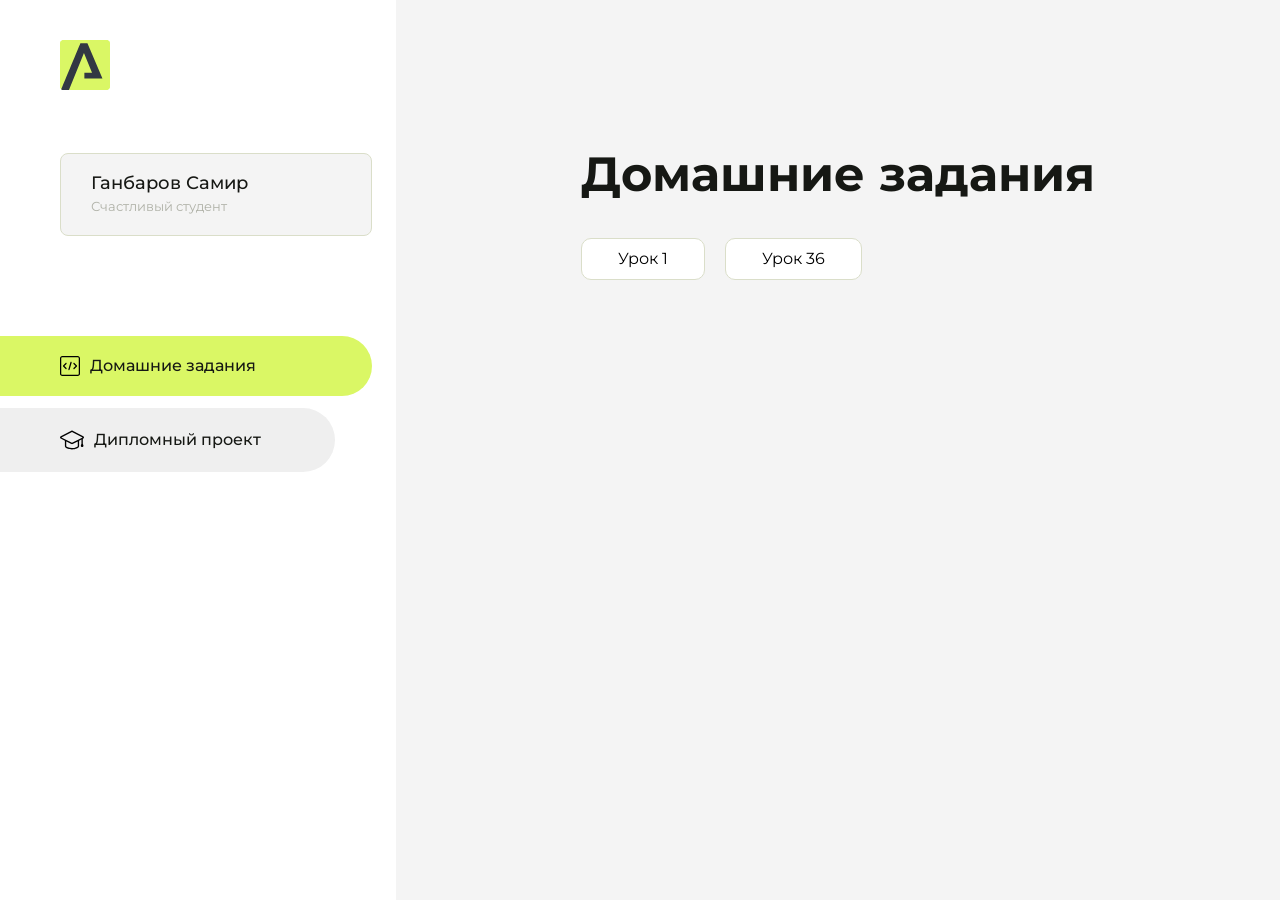
<file: index.html>
<!DOCTYPE html>
<html lang="en">
<head>
    <meta charset="UTF-8">
    <meta name="viewport" content="width=device-width, initial-scale=1.0">
    <title>Домашняя работа</title>
    <link rel="shortcut icon" href="src/logo.ico" type="image/x-icon">
    <link rel="preconnect" href="https://fonts.googleapis.com">
    <link rel="preconnect" href="https://fonts.gstatic.com" crossorigin>
    <link href="https://fonts.googleapis.com/css2?family=Montserrat:wght@400;500;700&family=Rubik:wght@500&display=swap"
          rel="stylesheet">
    <link rel="stylesheet" href="src/style.css">
</head>
<body id="body">
<div class="overlay" id="overlay"></div>
<div class="layout">
    <div class="burger" id="burger">
        <svg viewBox="0 0 24 24" fill="none" xmlns="http://www.w3.org/2000/svg">
            <g id="SVGRepo_bgCarrier" stroke-width="0"></g>
            <g id="SVGRepo_tracerCarrier" stroke-linecap="round" stroke-linejoin="round"></g>
            <g id="SVGRepo_iconCarrier">
                <path d="M4 18L20 18" stroke="#DAF765" stroke-width="2" stroke-linecap="round"></path>
                <path d="M4 12L20 12" stroke="#DAF765" stroke-width="2" stroke-linecap="round"></path>
                <path d="M4 6L20 6" stroke="#DAF765" stroke-width="2" stroke-linecap="round"></path>
            </g>
        </svg>
    </div>
    <aside class="sidebar" id="sidebar">
        <div class="sidebar__inner">
            <div class="logo">
                <svg width="50" height="50" viewBox="0 0 50 50" fill="none" xmlns="http://www.w3.org/2000/svg">
                    <g clip-path="url(#clip0_513_74730)">
                        <path d="M46.17 -0.257004H3.83C1.57281 -0.257004 -0.257 1.57281 -0.257 3.83V46.17C-0.257 48.4272 1.57281 50.257 3.83 50.257H46.17C48.4272 50.257 50.257 48.4272 50.257 46.17V3.83C50.257 1.57281 48.4272 -0.257004 46.17 -0.257004Z"
                              fill="#DAF765"/>
                        <path d="M24.375 38.4H42.461L27.441 3.1585H20.4355C20.4355 3.1585 6.7895 35.881 1.1945 49.294C2.015 50.0275 3.0945 50.257 3.6945 50.257H8.8445L23.954 13.07L32.0465 32.8285H24.375V38.4Z"
                              fill="#323843"/>
                    </g>
                    <defs>
                        <clipPath id="clip0_513_74730">
                            <rect width="50" height="50" fill="white"/>
                        </clipPath>
                    </defs>
                </svg>
            </div>
            <div class="sidebar__user">
                <div class="sidebar__name">Ганбаров Самир</div>
                <div class="sidebar__text">Счастливый студент</div>
            </div>
            <div class="sidebar__tabs">
                <div class="sidebar__item">
                    <button class="sidebar__button active" id="tasks">
                        <svg xmlns="http://www.w3.org/2000/svg" width="20" height="20" viewBox="0 0 20 20" fill="none">
                            <g clip-path="url(#clip0_704_74543)">
                                <path d="M17.7083 20H2.29167C1.0275 20 0 18.9725 0 17.7083V2.29167C0 1.0275 1.0275 0 2.29167 0H17.7083C18.9725 0 20 1.0275 20 2.29167V17.7083C20 18.9725 18.9725 20 17.7083 20ZM2.29167 1.25C1.7175 1.25 1.25 1.7175 1.25 2.29167V17.7083C1.25 18.2825 1.7175 18.75 2.29167 18.75H17.7083C18.2825 18.75 18.75 18.2825 18.75 17.7083V2.29167C18.75 1.7175 18.2825 1.25 17.7083 1.25H2.29167Z"
                                      fill="black"/>
                                <path d="M6.04167 13.125C5.88167 13.125 5.72167 13.0642 5.6 12.9417L3.1 10.4417C2.85583 10.1975 2.85583 9.80167 3.1 9.5575L5.6 7.0575C5.84417 6.81333 6.24 6.81333 6.48417 7.0575C6.72833 7.30167 6.72833 7.6975 6.48417 7.94167L4.42583 10L6.48417 12.0583C6.72833 12.3025 6.72833 12.6983 6.48417 12.9425C6.36167 13.0642 6.20167 13.125 6.04167 13.125Z"
                                      fill="black"/>
                                <path d="M8.95833 14.1667C8.9 14.1667 8.84 14.1583 8.78167 14.1417C8.45083 14.0442 8.26083 13.6967 8.35833 13.3658L10.4417 6.28251C10.5392 5.95084 10.8892 5.76417 11.2175 5.85917C11.5483 5.95667 11.7383 6.30417 11.6408 6.63501L9.5575 13.7183C9.47833 13.9908 9.22833 14.1667 8.95833 14.1667Z"
                                      fill="black"/>
                                <path d="M13.9583 13.125C13.7983 13.125 13.6383 13.0642 13.5167 12.9417C13.2725 12.6975 13.2725 12.3017 13.5167 12.0575L15.575 9.99916L13.5167 7.94083C13.2725 7.69666 13.2725 7.30083 13.5167 7.05666C13.7608 6.81249 14.1567 6.81249 14.4008 7.05666L16.9008 9.55666C17.145 9.80083 17.145 10.1967 16.9008 10.4408L14.4008 12.9408C14.2783 13.0642 14.1183 13.125 13.9583 13.125Z"
                                      fill="black"/>
                            </g>
                            <defs>
                                <clipPath id="clip0_704_74543">
                                    <rect width="20" height="20" fill="white"/>
                                </clipPath>
                            </defs>
                        </svg>
                        <span>Домашние задания</span></button>
                </div>
                <div class="sidebar__item">
                    <button class="sidebar__button" id="diplom">
                        <svg xmlns="http://www.w3.org/2000/svg" width="24" height="24" viewBox="0 0 24 24" fill="none">
                            <g clip-path="url(#clip0_704_74553)">
                                <path d="M23.2628 10.5971C23.7176 10.365 24 9.90375 24 9.39337C24 8.883 23.7176 8.42175 23.2628 8.18962L12.6135 2.75362C12.2291 2.55824 11.7705 2.55787 11.3854 2.75399L0.736875 8.19C0.282375 8.42175 0 8.883 0 9.39337C0 9.90375 0.282375 10.365 0.736875 10.5971L4.89038 12.7177V18.2074C4.89038 19.8154 8.412 21.393 12 21.393C15.5884 21.393 19.1096 19.815 19.1096 18.2074V12.7174L21.4609 11.517V15.8017L20.901 17.2305C20.7409 17.6389 20.7934 18.0994 21.0405 18.4616C21.2876 18.8246 21.6979 19.041 22.1366 19.041C22.5754 19.041 22.9852 18.8246 23.2324 18.462C23.4795 18.099 23.532 17.6385 23.3719 17.2301L22.8124 15.8021V10.827L23.2628 10.5971ZM17.7623 18.1721C17.6198 18.6375 15.3491 20.0419 12 20.0419C8.65088 20.0419 6.38025 18.6375 6.2415 18.2074V12.3037L6.23887 12.3019C6.23812 12.057 6.1065 11.8207 5.87325 11.7019L1.3515 9.39337L12 3.95737L22.6489 9.39337L12 14.8294L5.87325 11.7019C5.54063 11.5331 4.6695 11.6674 4.5 12C4.33012 12.3322 4.55813 12.5479 4.89038 12.7177L11.3857 16.0331C11.5781 16.1314 11.7889 16.1805 12 16.1805C12.2107 16.1805 12.4222 16.1314 12.6146 16.0331L17.7593 13.407L17.7623 18.1721Z"
                                      fill="black"/>
                            </g>
                            <defs>
                                <clipPath id="clip0_704_74553">
                                    <rect width="24" height="24" fill="white"/>
                                </clipPath>
                            </defs>
                        </svg>
                        <span>Дипломный проект</span></button>
                </div>
            </div>
        </div>

    </aside>
    <div class="content">
        <div class="container">
            <div class="content__block" id="tasksBlock">
                <div class="content__title">Домашние задания</div>
                <ul class="content__list">
                    <li class="content__list-item">
                        <a href="lesson1/index.html">Урок 1</a>
                    </li>
                    <li class="content__list-item">
                        <a href="CSS-36/index.html">Урок 36 </a>
                    </li>
                </ul>
            </div>
            <div class="content__block hidden" id="diplomBlock">
                <div class="content__title">Дипломный проект</div>
                <div class="content__list-diplom">
                    <a href="ПАПКА-С-НОМЕРОМ-УРОКА">Ссылка на ДЗ</a>
                </div>
                <div class="content__decor">
                    <div class="content__decor-text">Давай проверим, чему ты научился!</div>
                    <div class="content__decor-img">
                        <img src="src/decor.png" alt="decor">
                    </div>
                </div>
            </div>
        </div>
    </div>
</div>
<script src="src/index.js"></script>
</body>
</html>
</file>
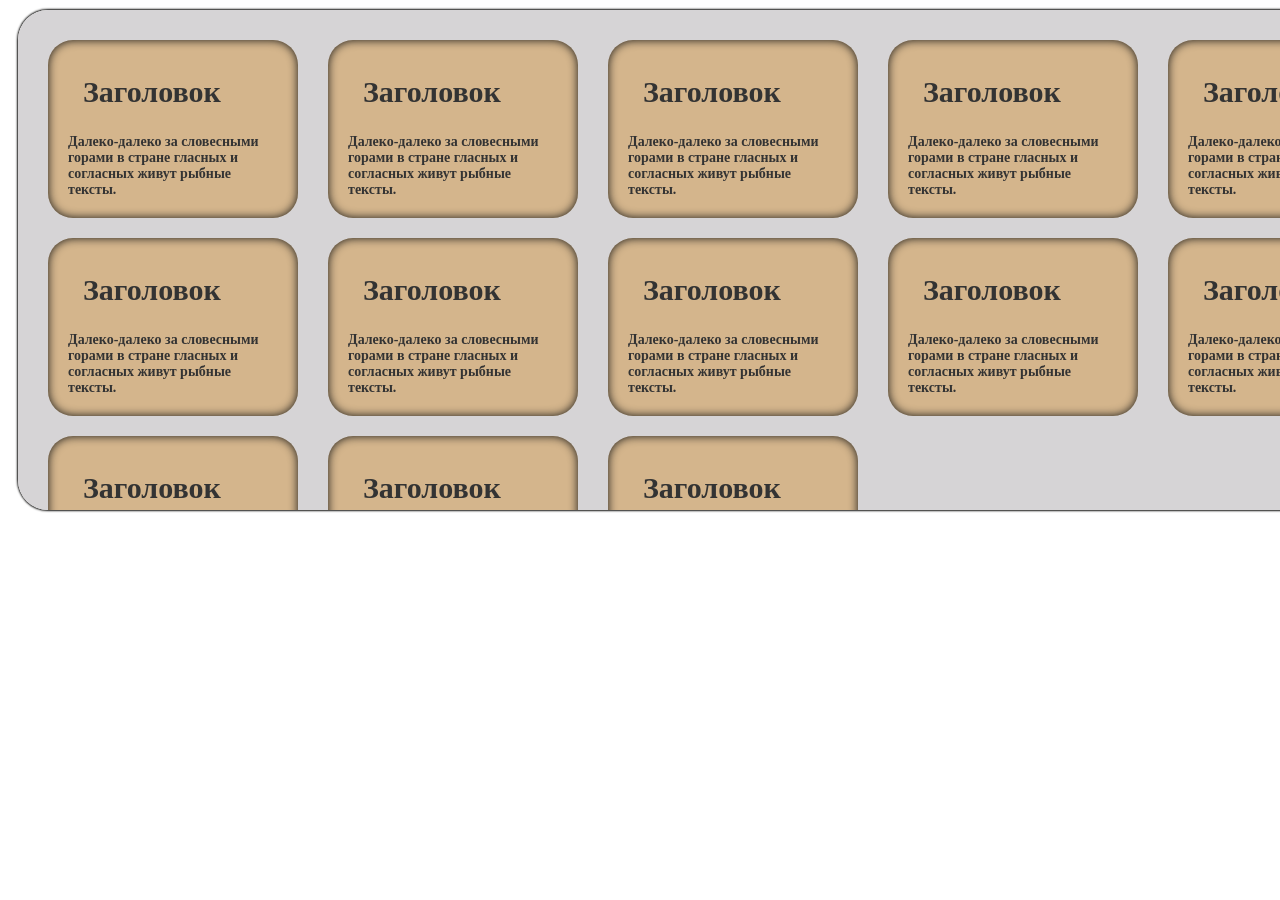
<file: CSS-36/index.html>
<!DOCTYPE html>
<html lang="ru">

<head>
    <meta charset="UTF-8">
    <meta name="viewport" content="width=device-width, initial-scale=1.0">
    <title>CSS-36</title>
    <link rel="shortcut icon" href="html-logo.svg" type="image/x-icon">
    <link rel="stylesheet" href="css/style.css">
</head>

<body>
    <div class="block">
        <div class="block-1">
            <h1>Заголовок</h1>
            <p>Далеко-далеко за словесными горами в стране гласных и согласных живут рыбные тексты.</p>
        </div>
        <div class="block-1">
            <h1>Заголовок</h1>
            <p>Далеко-далеко за словесными горами в стране гласных и согласных живут рыбные тексты.</p>
        </div>
        <div class="block-1">
            <h1>Заголовок</h1>
            <p>Далеко-далеко за словесными горами в стране гласных и согласных живут рыбные тексты.</p>
        </div>
        <div class="block-1">
            <h1>Заголовок</h1>
            <p>Далеко-далеко за словесными горами в стране гласных и согласных живут рыбные тексты.</p>
        </div>
        <div class="block-1">
            <h1>Заголовок</h1>
            <p>Далеко-далеко за словесными горами в стране гласных и согласных живут рыбные тексты.</p>
        </div>
        <div class="block-1">
            <h1>Заголовок</h1>
            <p>Далеко-далеко за словесными горами в стране гласных и согласных живут рыбные тексты.</p>
        </div>
        <div class="block-1">
            <h1>Заголовок</h1>
            <p>Далеко-далеко за словесными горами в стране гласных и согласных живут рыбные тексты.</p>
        </div>
        <div class="block-1">
            <h1>Заголовок</h1>
            <p>Далеко-далеко за словесными горами в стране гласных и согласных живут рыбные тексты.</p>
        </div>
        <div class="block-1">
            <h1>Заголовок</h1>
            <p>Далеко-далеко за словесными горами в стране гласных и согласных живут рыбные тексты.</p>
        </div>
        <div class="block-1">
            <h1>Заголовок</h1>
            <p>Далеко-далеко за словесными горами в стране гласных и согласных живут рыбные тексты.</p>
        </div>
        <div class="block-1">
            <h1>Заголовок</h1>
            <p>Далеко-далеко за словесными горами в стране гласных и согласных живут рыбные тексты.</p>
        </div>
        <div class="block-1">
            <h1>Заголовок</h1>
            <p>Далеко-далеко за словесными горами в стране гласных и согласных живут рыбные тексты.</p>
        </div>
        <div class="block-1">
            <h1>Заголовок</h1>
            <p>Далеко-далеко за словесными горами в стране гласных и согласных живут рыбные тексты.</p>
        </div>
    </div>
</body>

</html>


</html>
</file>
<file: src/style.css>
*{padding: 0;margin: 0;border: 0;}
*,*:before,*:after{-webkit-box-sizing: border-box;box-sizing: border-box;}
:focus,:active{outline: none;}
a:focus,a:active{outline: none;}
nav,footer,header,aside{display: block;}
html,body{
    height:100%;width:100%;
    font-size:100%;line-height:1;-ms-text-size-adjust:100%;-moz-text-size-adjust:100%;-webkit-text-size-adjust:100%;}
input,button,textarea{font-family:inherit;}
input::-ms-clear{display: none;}
button{cursor: pointer;}
button::-moz-focus-inner{padding:0;border:0;}
a,a:visited{text-decoration: none;}
a:hover{text-decoration: none;}
ul li{list-style: none;}
img{vertical-align: top;}
h1,h2,h3,h4,h5,h6{font-size:inherit;font-weight: inherit;}
a{color:inherit;}



body {
    font-family: "Montserrat",SansSerif;
    color: black;
}

body.overflow {
    overflow: hidden;
}



.layout {
    display: -webkit-box;
    display: -ms-flexbox;
    display: flex;
    min-height: 100vh;
}

.sidebar {
    padding: 40px 24px 40px 0;
    -ms-flex-negative: 0;
    flex-shrink: 0;
    background-color: white;
}



.content {
    -webkit-box-flex: 1;
    -ms-flex-positive: 1;
    flex-grow: 1;
    background-color: #F4F4F4;
}

.container {
    display: -webkit-box;
    display: -ms-flexbox;
    display: flex;
    -webkit-box-orient: vertical;
    -webkit-box-direction: normal;
    -ms-flex-direction: column;
    flex-direction: column;
    -webkit-box-pack: center;
    -ms-flex-pack: center;
    justify-content: center;
    -webkit-box-align: center;
    -ms-flex-align: center;
    align-items: center;
    padding: 150px 60px 80px 60px;
}


.logo {
    margin-left: 60px;
    margin-bottom: 60px;
}

.sidebar__user {
    background-color: #F4F4F4;
    padding: 20px 30px;
    margin-left: 60px;
    margin-bottom: 100px;
    border-radius: 8px;
    border: 1px solid #DADEC9;
}

.sidebar__name {
    color:#161814;
    font-size: 18px;
    font-weight: 500;
    margin-bottom: 6px;
}

.sidebar__text {
    color: #AFB1A7;
    font-size: 13px;
    font-weight: 400;
    line-height: 130%; /* 16.9px */
}

.sidebar__item {
    width: 372px;
}

.sidebar__button {
    display: -webkit-box;
    display: -ms-flexbox;
    display: flex;
    -webkit-box-align: center;
    -ms-flex-align: center;
    align-items: center;
    gap: 10px;
    padding: 20px 60px;
    margin-bottom: 12px;
    border-radius: 0px 100px 100px 0px;
    -webkit-transition: all .5s;
    -o-transition: all .5s;
    transition: all .5s;
    cursor: pointer;
    width: 90%;
    color:#161814;
    font-size: 16px;
    font-weight: 500;
}

.sidebar__button.active , .sidebar__button:hover {
    width: 100%;
    background-color: #DAF765;
}


.content__title {
    color: #161814;
    font-size: 48px;
    font-weight: 700;
    margin-bottom: 40px;
}

.content__list {
    display: -webkit-box;
    display: -ms-flexbox;
    display: flex;
    -webkit-box-align: center;
    -ms-flex-align: center;
    align-items: center;
    -ms-flex-wrap: wrap;
    flex-wrap: wrap;
    gap: 20px;
}



.content__list-item  {
    cursor: pointer;
    padding: 12px 18px;
    background-color: #fff;
    border-radius: 10px;
    border: 1px solid #DADEC9;
    -webkit-transition: all .3s;
    -o-transition: all .3s;
    transition: all .3s;
}

.content__list-item:hover,.content__list-diplom:hover {
    background-color: #AFB1A7;
}

li a {
    padding: 12px 18px;

}


.content__list-diplom {
    -webkit-transition: all .3s;
    -o-transition: all .3s;
    transition: all .3s;
    display: inline-block;
    padding: 12px 18px;
    background-color: #fff;
    border-radius: 10px;
    border: 1px solid #DADEC9;
}

.content__decor {
    display: -webkit-box;
    display: -ms-flexbox;
    display: flex;
    -webkit-box-align: center;
    -ms-flex-align: center;
    align-items: center;
}

.content__decor-text {
    color:#BEDD44;
    font-size: 36px;
    font-weight: 700;
    line-height: 110%; /* 39.6px */
}

.content__block {
    max-width: 1200px;
}

.content__block.hidden {
    display: none;
}

.content__decor-img img{
    width: 100%;
}

.burger {
    display: none;
    padding: 5px;
    position: fixed;
    top: 3%;
    right: 7%;
    width: 40px;
    height: 40px;
    background-color: #161814;
    border-radius: 50%;
    z-index: 10;
    border: 1px solid #DAF765;
}

@media (max-width: 768px) {
    .burger {
        display: block;
    }

    .sidebar {
        -webkit-transition: all .3s;
        -o-transition: all .3s;
        transition: all .3s;
        -webkit-transform: translateX(-100%);
        -ms-transform: translateX(-100%);
        transform: translateX(-100%);
        position: fixed;
        top: 0;
        left: 0;
        bottom: 0;
        z-index: 5;
    }

    .sidebar.show {
        -webkit-transform: translateX(0%);
        -ms-transform: translateX(0%);
        transform: translateX(0%);
    }

    .overlay {
        opacity: 0;
        pointer-events: none;
        -webkit-transition: all .3s;
        -o-transition: all .3s;
        transition: all .3s;
        position: absolute;
        top: 0;
        right: 0;
        left: 0;
        bottom: 0;
        z-index: 3;
        background-color: #000000e0;
    }

    .overlay.show {
        opacity: 1;
        pointer-events: all;
    }

    .container {
        padding: 40px 20px;
        min-height: 100%;
    }

    .content__decor {
        margin-top: 20px;
        -webkit-box-orient: vertical;
        -webkit-box-direction: normal;
        -ms-flex-direction: column;
        flex-direction: column;
    }
}

@media (max-width: 400px) {
    .sidebar__user {
        margin-left: 0;
    }
}
</file>
<file: CSS-36/css/style.css>
body {
    font-size: 40px;
}


* {
    box-sizing: border-box;
}

.block {
    background-color: hwb(300 83% 16%);
    padding: 20px;
    margin: 10px;
    width: 1500px;
    height: 500px;
    border-radius: 30px 0px 0px 30px ;
    box-shadow:  0px 0px 2px 1px #161615;
    overflow: auto;
}

.block-1 {
    background-color: rgb(212, 181, 140);
    min-width: 200px; 
    max-width: 250px;
    padding: 10px;
    margin: 10px;
    border-radius: 25px;
    box-shadow: inset 0px 0px 10px #161615;
    display: inline-block ;

}
.block-1 h1 {
    padding: 5px;
    margin: 20px;
    font-size: 30px;
    color: #333;
}
.block-1 p {
    margin: 10px;
    font-size: 14px;
    color: #333;
    font-weight: 900;
}
</file>
